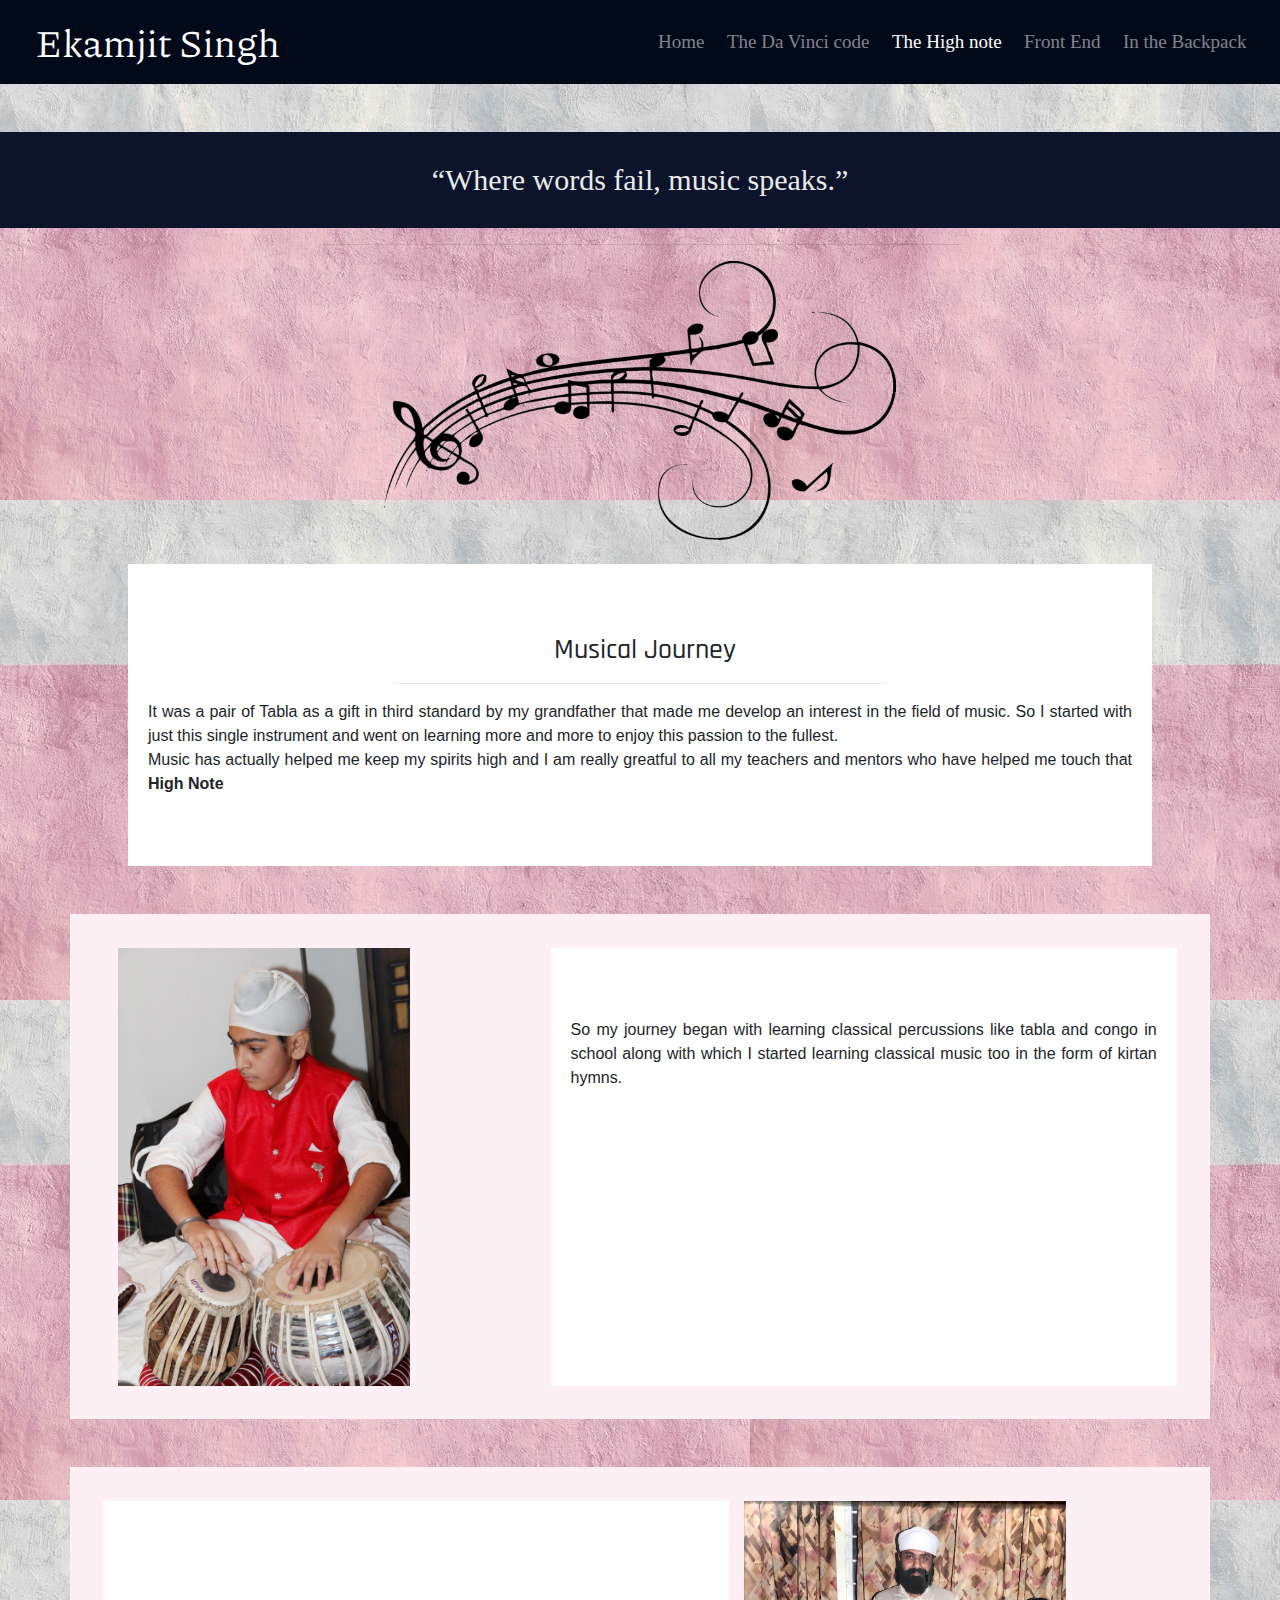
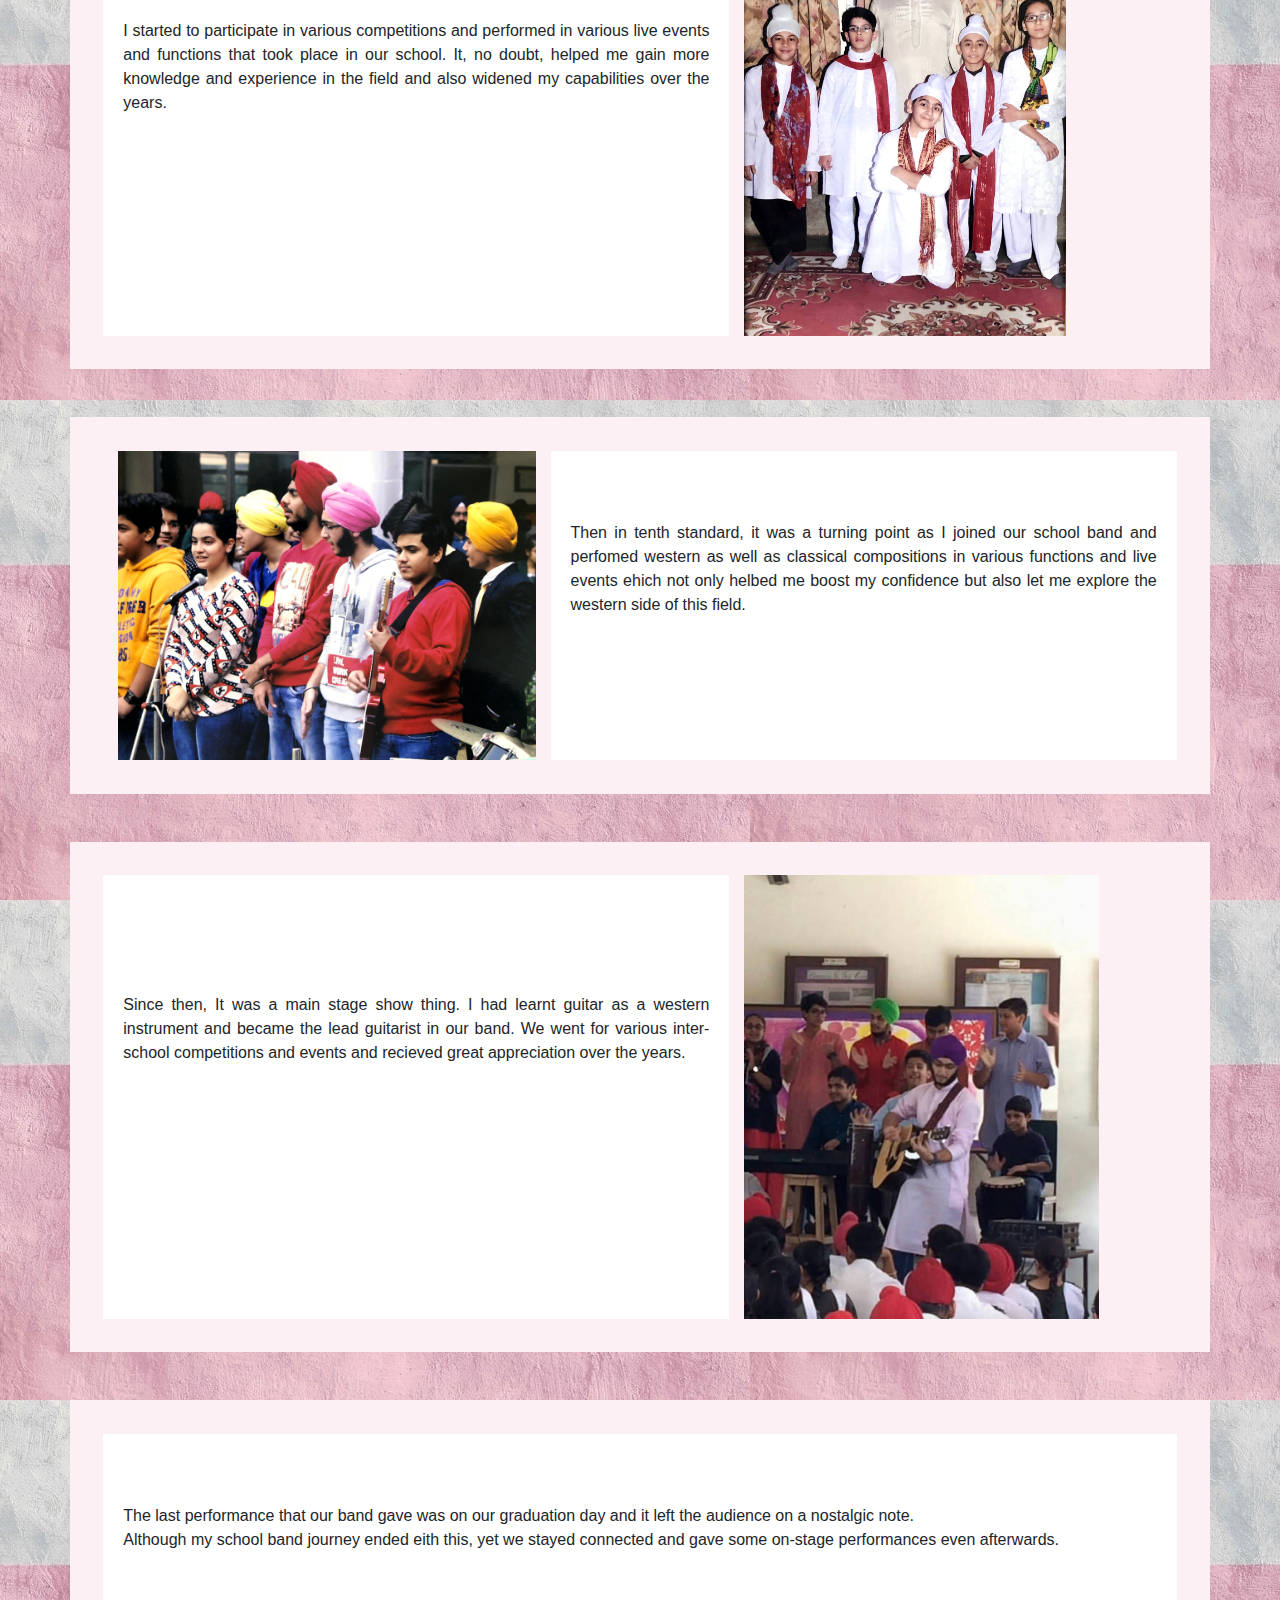
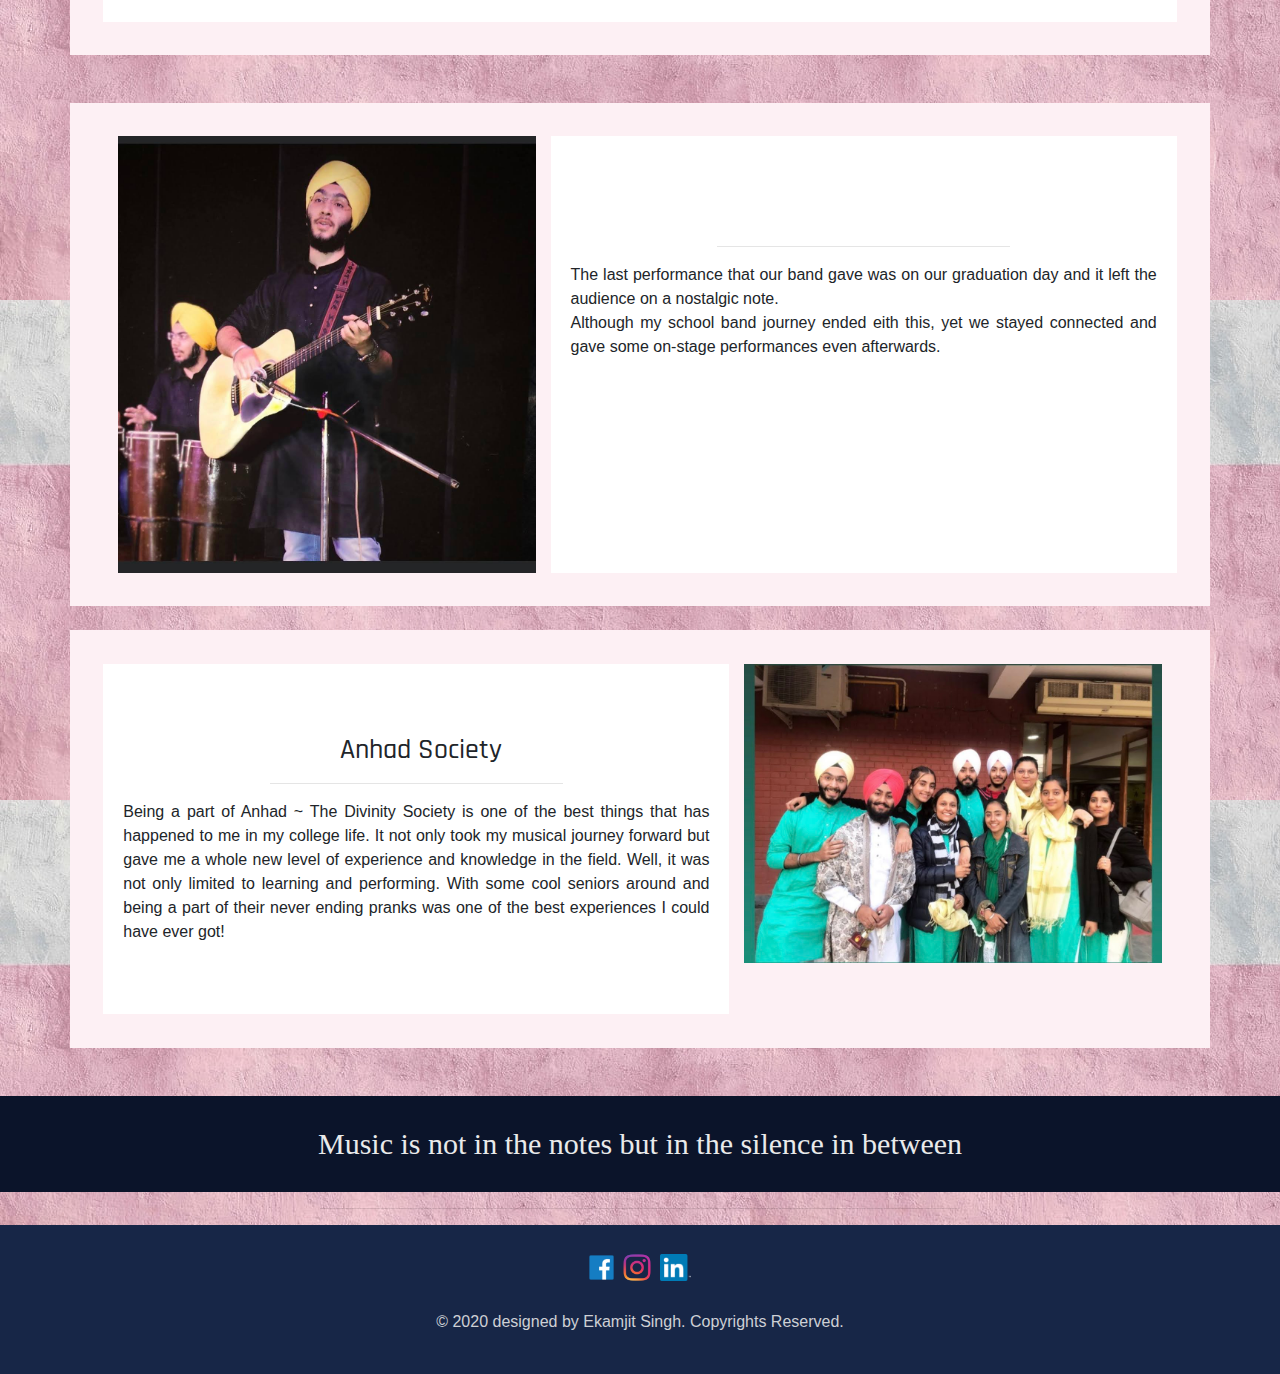
<file: music.html>
<!doctype html>
<html lang="en">
  <head>
    <!-- Required meta tags -->
    <meta charset="utf-8">
    <meta name="viewport" content="width=device-width, initial-scale=1, shrink-to-fit=no">

    <!-- Bootstrap CSS -->
    <link rel="stylesheet" href="https://stackpath.bootstrapcdn.com/bootstrap/4.5.2/css/bootstrap.min.css" integrity="sha384-JcKb8q3iqJ61gNV9KGb8thSsNjpSL0n8PARn9HuZOnIxN0hoP+VmmDGMN5t9UJ0Z" crossorigin="anonymous">
    
    <script src="https://ajax.googleapis.com/ajax/libs/jquery/3.5.1/jquery.min.js"></script>
    <script src="https://maxcdn.bootstrapcdn.com/bootstrap/3.4.1/js/bootstrap.min.js"></script>
    <script type="text/javascript" src="jeffects.js"></script>
    <link rel="stylesheet" type="text/css" href="style.css">
    <link href="https://fonts.googleapis.com/css2?family=Cairo&display=swap" rel="stylesheet">
    <link href="https://fonts.googleapis.com/css2?family=Lora:ital,wght@1,500&display=swap" rel="stylesheet">
    <link href="https://fonts.googleapis.com/css2?family=Piazzolla&display=swap" rel="stylesheet">
    <link href="https://fonts.googleapis.com/css2?family=Montserrat&display=swap" rel="stylesheet">
    <link href="https://fonts.googleapis.com/css2?family=Barlow+Condensed&display=swap" rel="stylesheet">
    <link href="https://fonts.googleapis.com/css2?family=Barlow+Condensed&family=Rajdhani:wght@500&display=swap" rel="stylesheet">
    <link href="https://fonts.googleapis.com/css2?family=Abril+Fatface&family=Barlow+Condensed&family=Rajdhani:wght@500&display=swap" rel="stylesheet">
    <title>Music</title>
  </head>
  <body style="background-image: url(images/background2.jpg);">

    <nav class="navbar navbar-expand-lg navbar-dark bg-dark" style="padding-left: 2vw; padding-right: 2vw;">
      <a class="navbar-brand brand" href="#">Ekamjit Singh</a>
      <button class="navbar-toggler" type="button" data-toggle="collapse" data-target="#navbarNav" aria-controls="navbarNav" aria-expanded="false" aria-label="Toggle navigation">
      <span class="navbar-toggler-icon"></span>
      </button>
      <div class="collapse navbar-collapse" id="navbarNav" >
        <ul class="navbar-nav ml-auto"  >
          <li class="nav-item ">
            <a class="nav-link" href="index.html">Home <span class="sr-only">(current)</span></a>
          </li>
          <li class="nav-item ">
            <a class="nav-link" href="art.html"  data-toggle="tooltip" data-placement="bottom" title="The Art Gallery">The Da Vinci code</a>
          </li>
          <li class="nav-item active">
            <a class="nav-link" href="#" >The High note</a>
          </li>
          <li class="nav-item">
            <a class="nav-link" href="tech.html" data-toggle="tooltip" data-placement="bottom" title="Techincal Side">Front End</a>
          </li>
          <li class="nav-item">
            <a class="nav-link" href="travel.html" data-toggle="tooltip" data-placement="bottom" title="Travel and Photography">In the Backpack</a>
          </li>
        </ul>
      </div>
    </nav>

   
<script>
$(document).ready(function(){
  $('[data-toggle="tooltip"]').tooltip();   
});
</script>


<br><br>
    <center><p class="quote">“Where words fail, music speaks.”</p></center>

      <hr align="center" width="50%">

      <center>
        <img src="images/music.png" style="width: 40%;">
       
        <br><br>

         <div class="col-sm para" style="background: white;  padding: 70px 20px; ">
                
                <h3 align="center">Musical Journey</h3>
                <hr align="center" width="50%">
                It was a pair of Tabla as a gift in third standard by my grandfather that made me develop an interest in the field of music. So I started with just this single instrument and went on learning more and more to enjoy this passion to the fullest. <br>Music has actually helped me keep my spirits high and I am really greatful to all my teachers and mentors who have helped me touch that <b>High Note</b>   

          </div>
 </center>


<br><br>

 <div class="container">
        <div class="row">
          
          <div class="col-sm-5 para">
            <img src="images/music/tabla1.jpg" class="fimage" style="width: 70%">
          </div>

          <div class="col-sm para" style="background: white;  padding: 70px 20px;">
                
          So my journey began with learning classical percussions like tabla and congo in school along with which I started learning classical music too in the form of kirtan hymns. 
 
          </div>
          
        </div>
      </div>



<br><br>

 <div class="container">
        <div class="row">
          
        <div class="col-sm para" style="background: white;  padding: 70px 20px;">
                <br><br>
                I started to participate in various competitions and performed in various live events and functions that took place in our school. It, no doubt, helped me gain more knowledge and experience in the field and also widened my capabilities over the years.
          </div>

          <div class="col-sm-5 para">
            <img src="images/music/tablascl.jpg" class="fimage" style="width: 77%">
          </div>


          
        </div>
      </div>


<br><br>

 <div class="container">
        <div class="row">
          
          <div class="col-sm-5 para">
            <img src="images/music/megaptm.jpg" class="fimage">
          </div>

          <div class="col-sm para" style="background: white;  padding: 70px 20px;">
                
                Then in tenth standard, it was a turning point as I joined our school band and perfomed western as well as classical compositions in various functions and live events ehich not only helbed me boost my confidence but also let me explore the western side of this field. 
          </div>
          
        </div>
      </div>


<br><br>

 <div class="container">
        <div class="row">
          
          <div class="col-sm para" style="background: white;  padding: 70px 20px;">
                <br><br>
                Since then, It was a main stage show thing. I had learnt guitar as a western instrument and became the lead guitarist in our band. We went for various inter-school competitions and events and recieved great appreciation over the years.  
          </div>

          <div class="col-sm-5 para" >
            <img src="images/music/guitar1.jpg" class="fimage" style="width: 85%">
          </div>

          
          
        </div>
      </div>


<br><br>

 <div class="container">
        <div class="row">


          <div class="col-sm para" style="background: white;  padding: 70px 20px;">
                The last performance that our band gave was on our graduation day and it left the audience on a nostalgic note. <br> Although my school band journey ended eith this, yet we stayed connected and gave some on-stage performances even afterwards.  
          </div>
          
        </div>
      </div>


<br><br>

   <div class="container">
        <div class="row">
          
          <div class="col-sm-5 para">
            <img src="images/music/guitar2.jpg" class="fimage">
          </div>

          <div class="col-sm para" style="background: white;  padding: 70px 20px;">
                
                <br>
                <hr align="center" width="50%">
                The last performance that our band gave was on our graduation day and it left the audience on a nostalgic note. <br> Although my school band journey ended eith this, yet we stayed connected and gave some on-stage performances even afterwards. 

          </div>
          
        </div>
      </div>

      <BR>

   <div class="container">
        <div class="row">

          <div class="col-sm para" style="background: white;  padding: 70px 20px;">
                
                <h3 align="center">Anhad Society</h3>
                <hr align="center" width="50%">
                Being a part of Anhad ~ The Divinity Society is one of the best things that has happened to me in my college life. It not only took my musical journey forward but gave me a whole new level of experience and knowledge in the field. Well, it was not only limited to learning and performing. With some cool seniors around and being a part of their never ending pranks was one of the best experiences I could have ever got! 
          </div>
          
          <div class="col-sm-5 para">
            <img src="images/music/anhad.jpg" class="fimage">
          </div>
        </div>
      </div>


    <br><br>
    <center><p class="quote">Music is not in the notes but in the silence in between<p></center>
      <hr align="center" width="50%">
     

        <div class="col-sm-12" style="background-color: #172647 ;">
            <p style="text-align: center; color: #CED0D5;" >
              <br>  
              <a href="https://www.facebook.com/ekam.jit.18"> <img src="images/fblogo.png" style="width: 2%;"></a>
              <a href="https://www.instagram.com/singh.ekamjit/"> <img src="images/instalogo.png" style="width: 3%;"></a>
              <a href="https://www.linkedin.com/in/ekamjit-singh-6ab4371a9/"> <img src="images/linkedinlogo.png" style="width: 2.5%;"></a>
              <br>
              <br>
              &copy 2020 designed by Ekamjit Singh. Copyrights Reserved.
              <br>
            </p>
            <br>
        </div>



    <script src="https://code.jquery.com/jquery-3.5.1.slim.min.js" integrity="sha384-DfXdz2htPH0lsSSs5nCTpuj/zy4C+OGpamoFVy38MVBnE+IbbVYUew+OrCXaRkfj" crossorigin="anonymous"></script>
    <script src="https://cdn.jsdelivr.net/npm/popper.js@1.16.1/dist/umd/popper.min.js" integrity="sha384-9/reFTGAW83EW2RDu2S0VKaIzap3H66lZH81PoYlFhbGU+6BZp6G7niu735Sk7lN" crossorigin="anonymous"></script>
    <script src="https://stackpath.bootstrapcdn.com/bootstrap/4.5.2/js/bootstrap.min.js" integrity="sha384-B4gt1jrGC7Jh4AgTPSdUtOBvfO8shuf57BaghqFfPlYxofvL8/KUEfYiJOMMV+rV" crossorigin="anonymous"></script>
  </body>
</html>
</file>
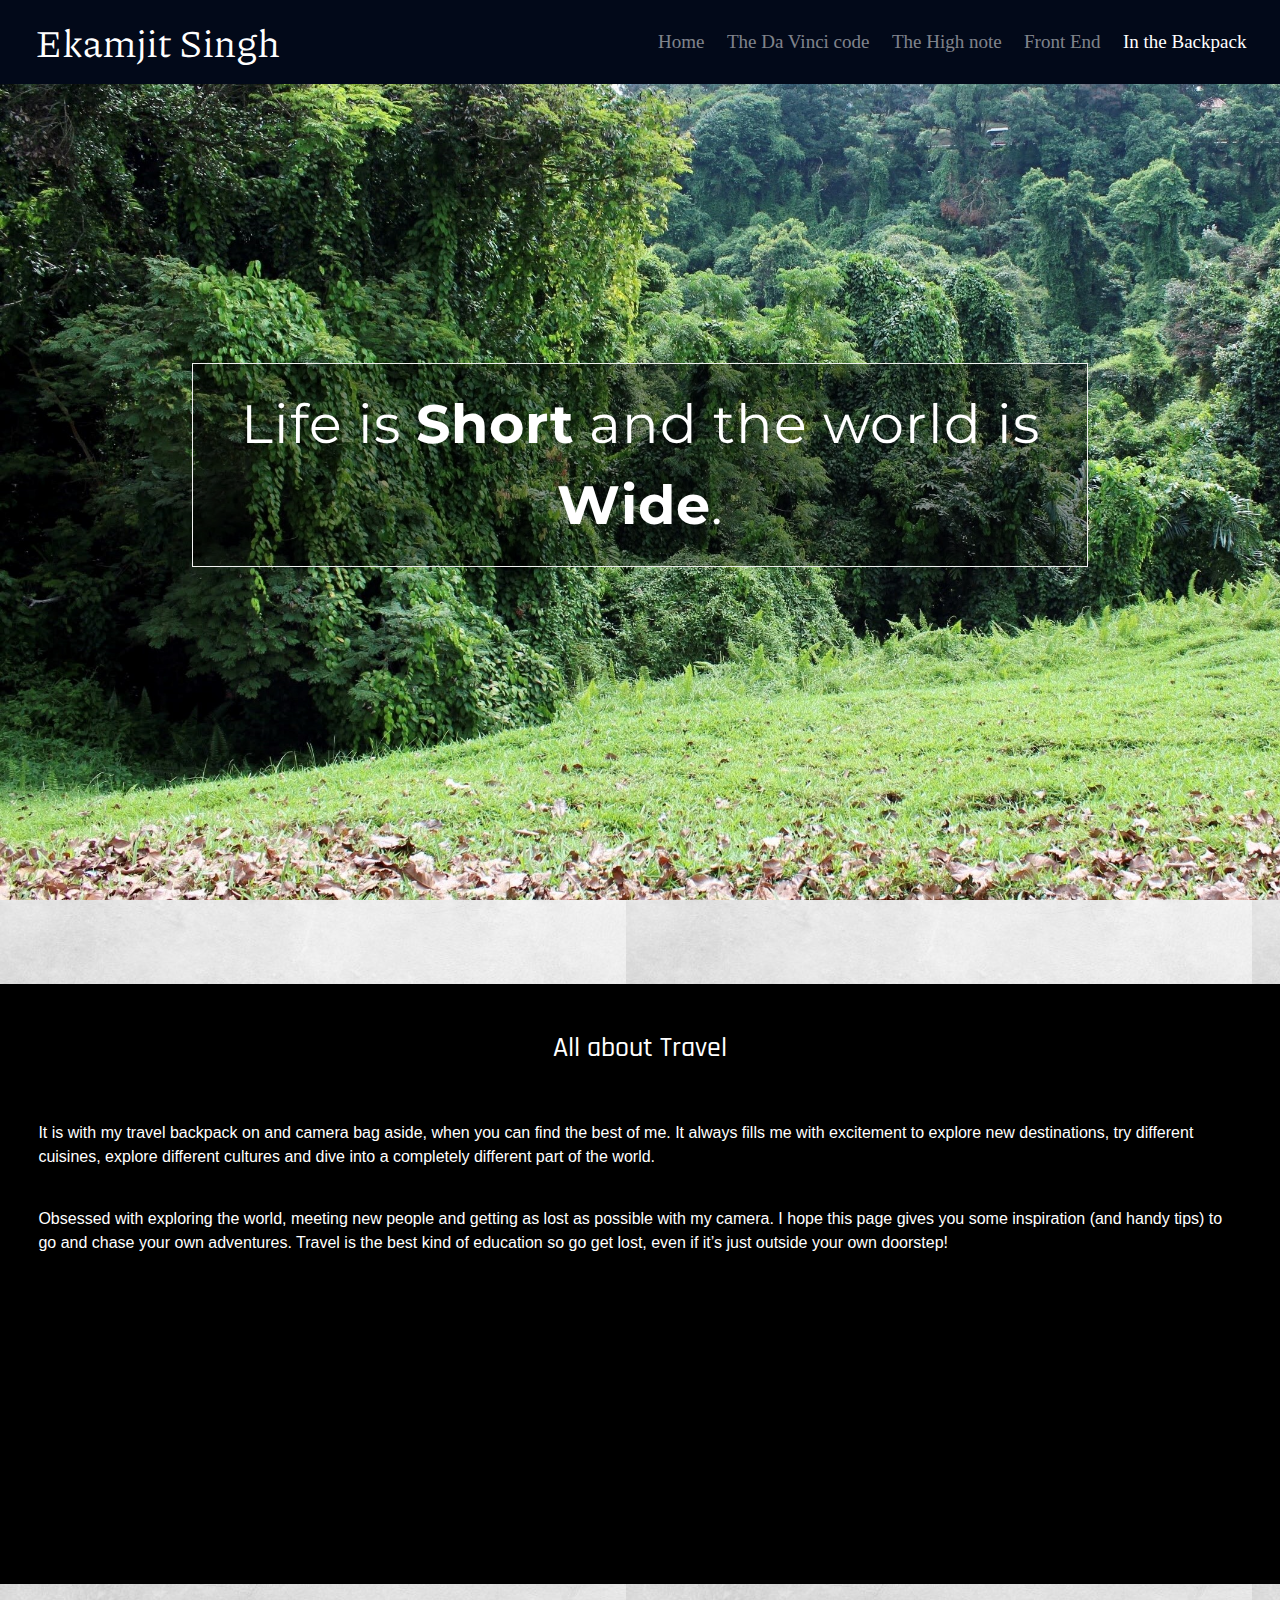
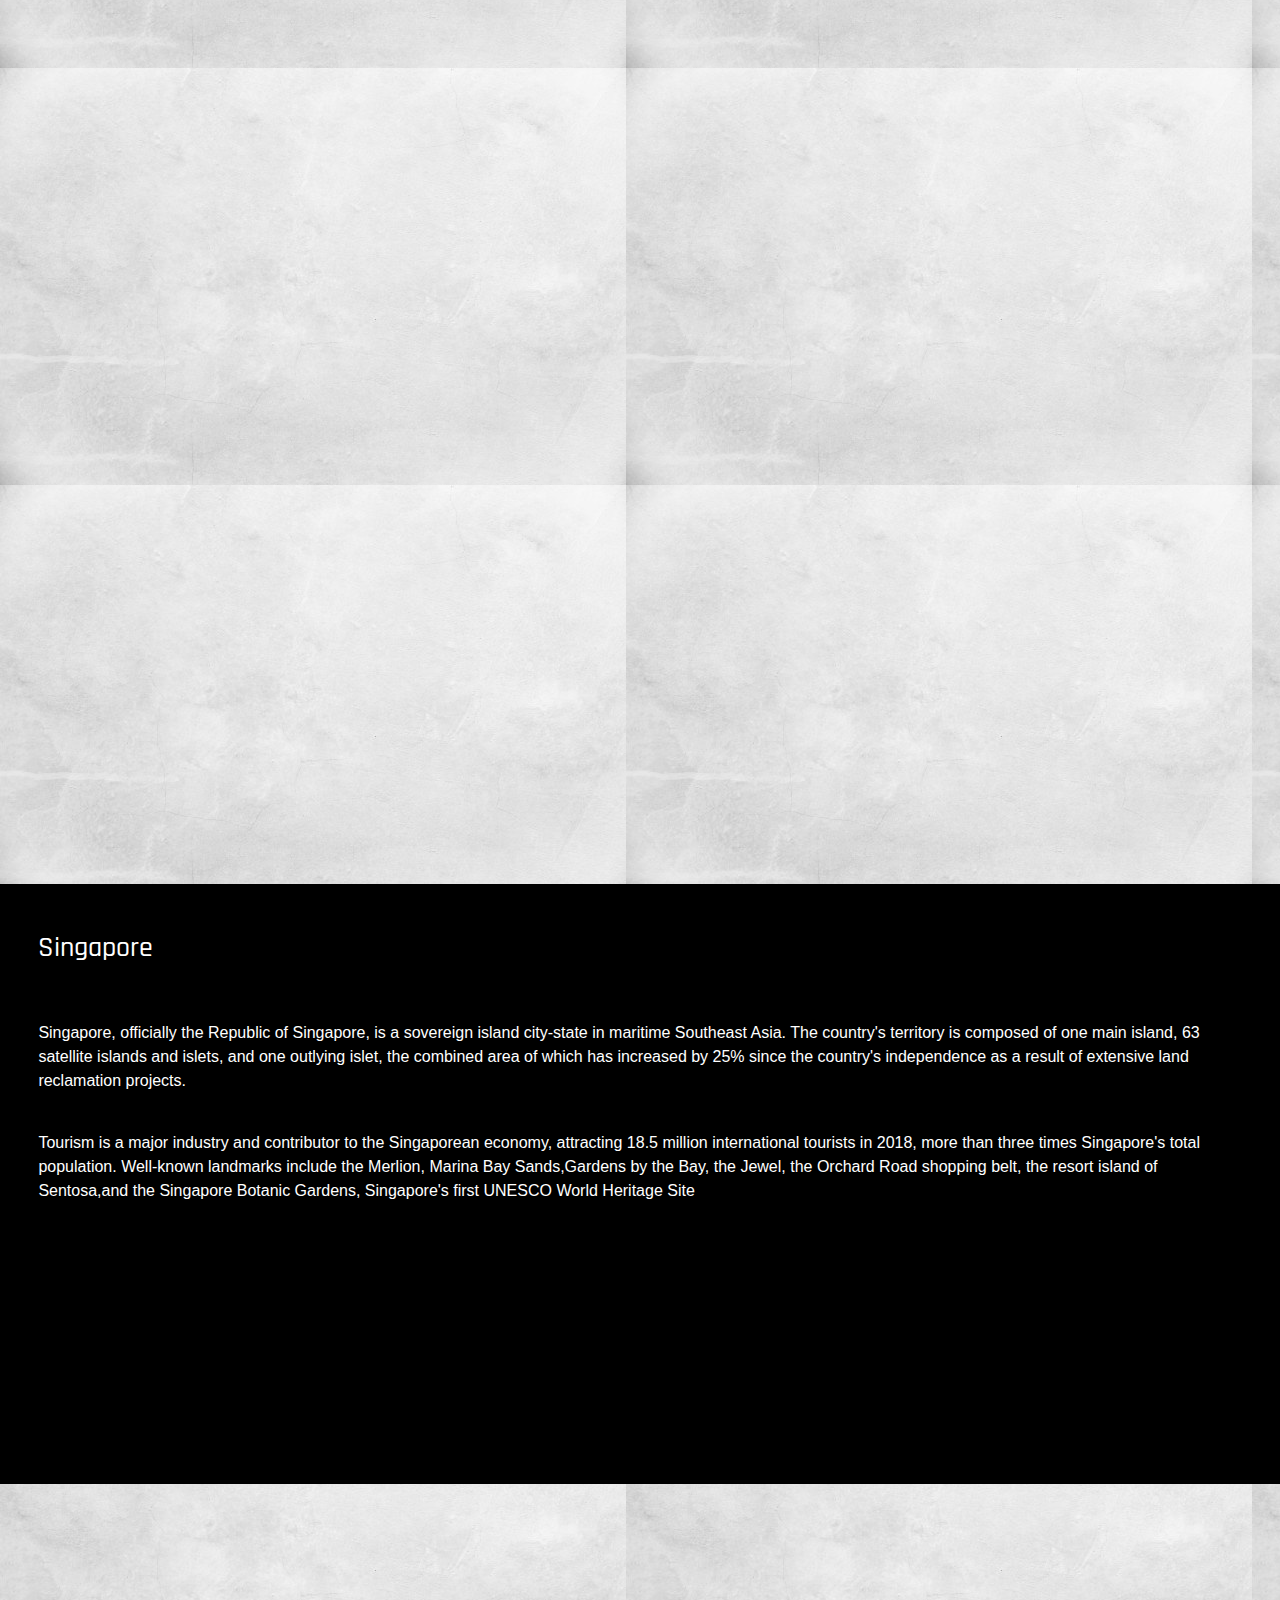
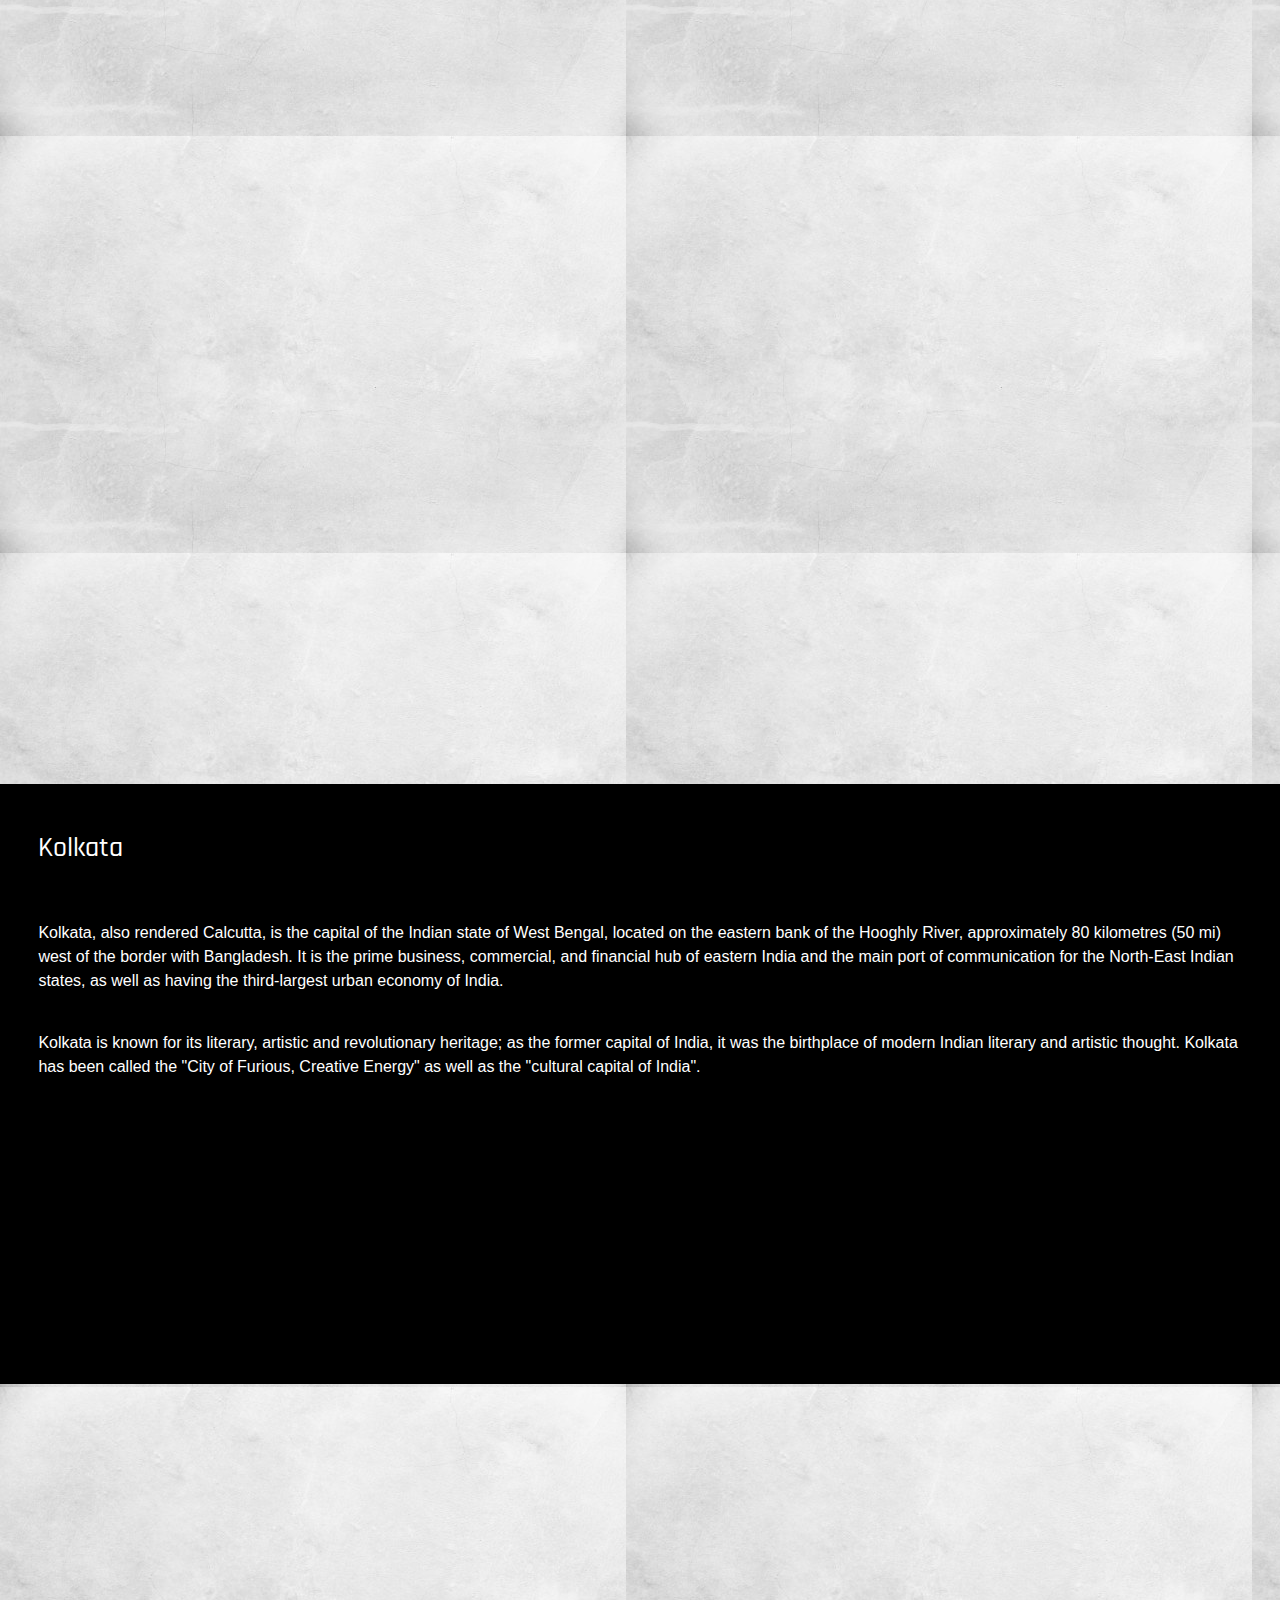
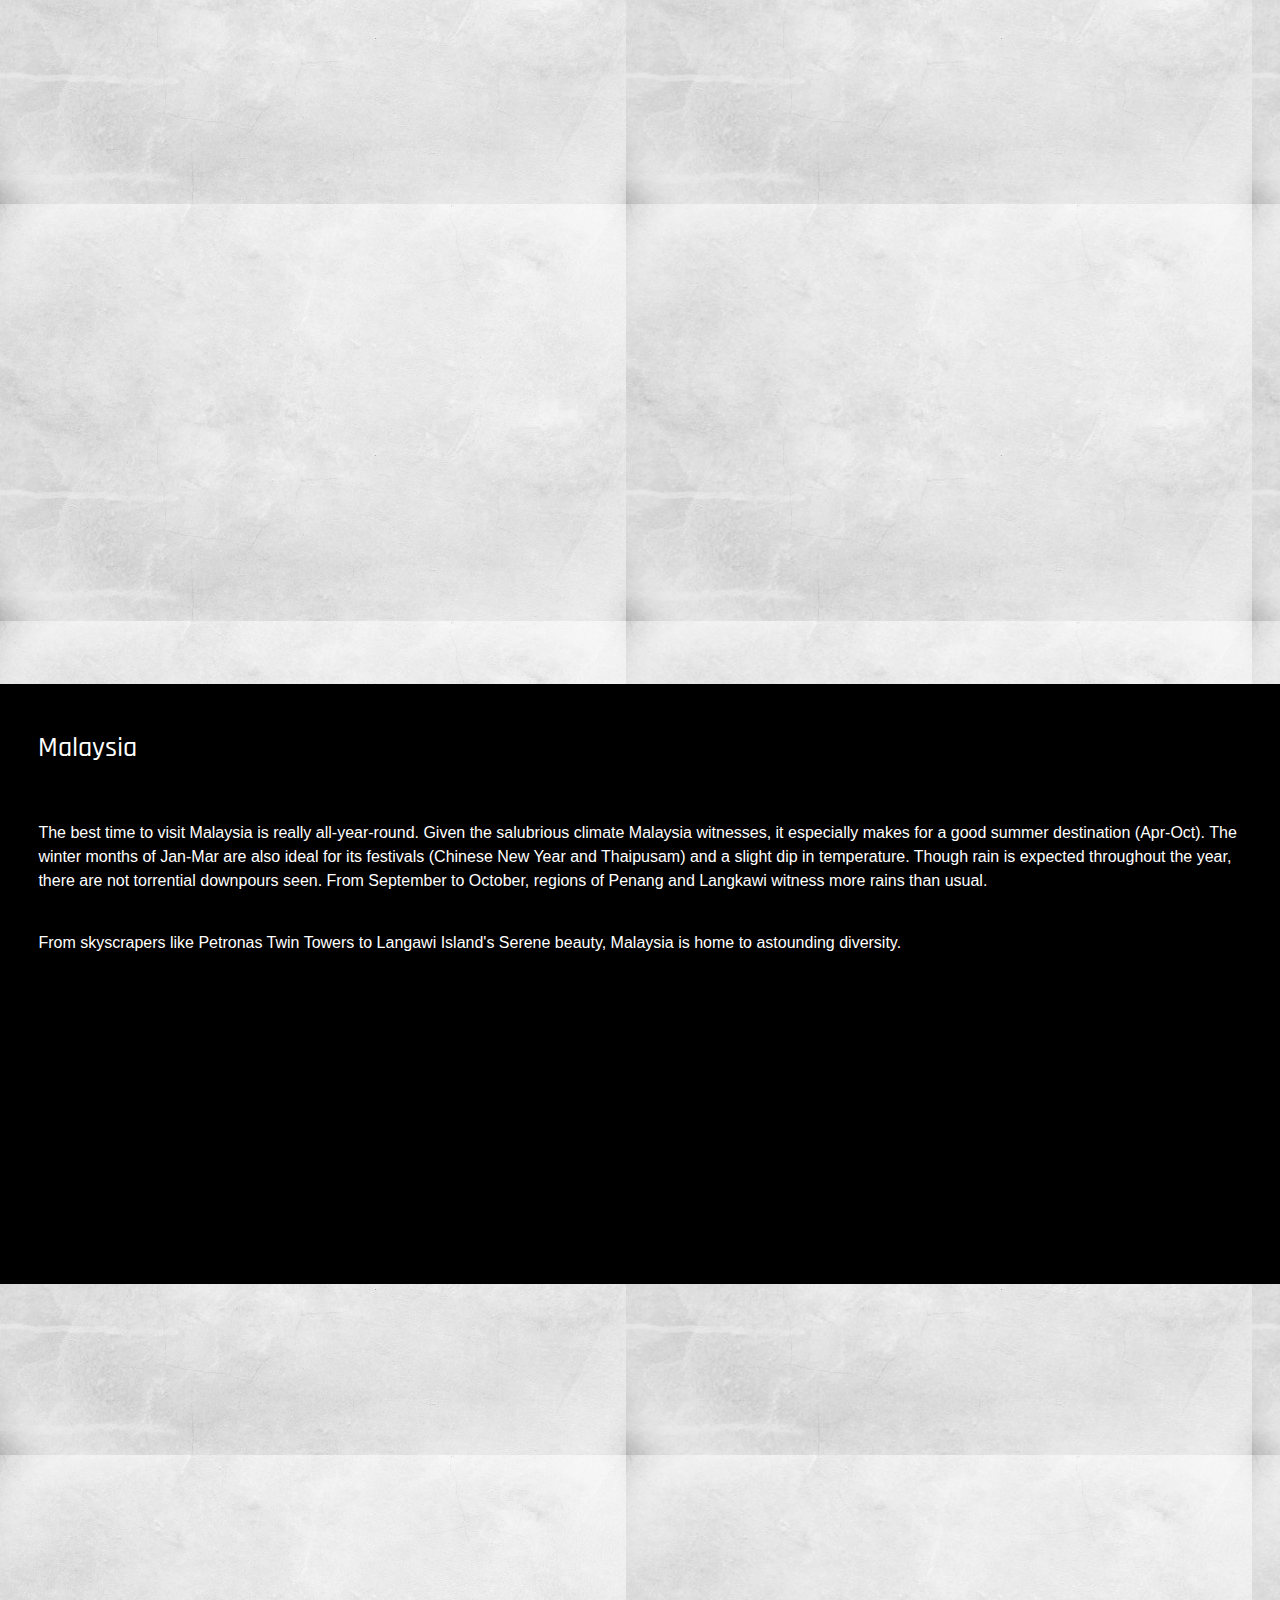
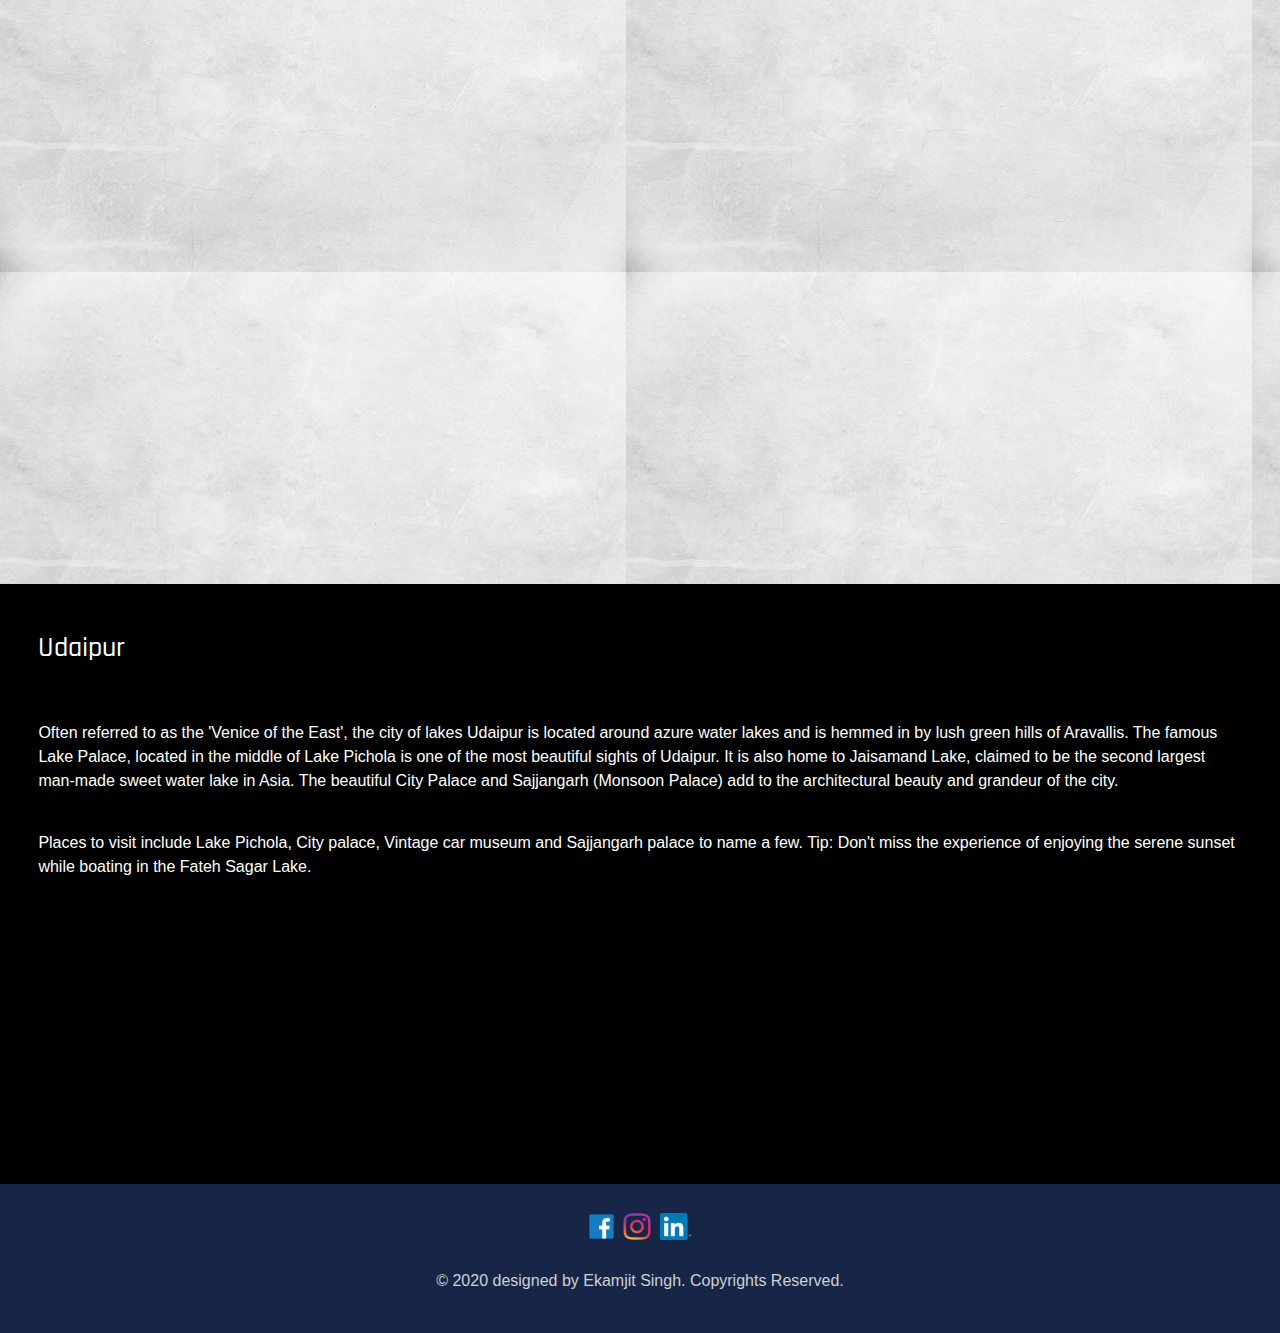
<file: travel.html>
<!doctype html>
<html lang="en">
  <head>
    <!-- Required meta tags -->
    <meta charset="utf-8">
    <meta name="viewport" content="width=device-width, initial-scale=1, shrink-to-fit=no">

    <!-- Bootstrap CSS -->
    <link rel="stylesheet" href="https://stackpath.bootstrapcdn.com/bootstrap/4.5.2/css/bootstrap.min.css" integrity="sha384-JcKb8q3iqJ61gNV9KGb8thSsNjpSL0n8PARn9HuZOnIxN0hoP+VmmDGMN5t9UJ0Z" crossorigin="anonymous">
    
    <script src="https://ajax.googleapis.com/ajax/libs/jquery/3.5.1/jquery.min.js"></script>
    <script src="https://maxcdn.bootstrapcdn.com/bootstrap/3.4.1/js/bootstrap.min.js"></script>
    <script type="text/javascript" src="jeffects.js"></script>
    <link rel="stylesheet" type="text/css" href="style.css">
    <link rel="stylesheet" type="text/css" href="scroll.css">
    <link href="https://fonts.googleapis.com/css2?family=Cairo&display=swap" rel="stylesheet">
    <link href="https://fonts.googleapis.com/css2?family=Piazzolla&display=swap" rel="stylesheet">
    <link href="https://fonts.googleapis.com/css2?family=Montserrat&display=swap" rel="stylesheet">
    <link href="https://fonts.googleapis.com/css2?family=Lora:ital,wght@1,500&display=swap" rel="stylesheet">
    <link href="https://fonts.googleapis.com/css2?family=Piazzolla&display=swap" rel="stylesheet">
    <link href="https://fonts.googleapis.com/css2?family=Montserrat&display=swap" rel="stylesheet">
    <link href="https://fonts.googleapis.com/css2?family=Barlow+Condensed&display=swap" rel="stylesheet">
    <link href="https://fonts.googleapis.com/css2?family=Barlow+Condensed&family=Rajdhani:wght@500&display=swap" rel="stylesheet">
    <link href="https://fonts.googleapis.com/css2?family=Abril+Fatface&family=Barlow+Condensed&family=Rajdhani:wght@500&display=swap" rel="stylesheet">
    <title>Travel</title>
  </head>
  <body bgcolor="images/background.jpg">

    <nav class="navbar navbar-expand-lg navbar-dark bg-dark" style="padding-left: 2vw; padding-right: 2vw;">
      <a class="navbar-brand brand" href="#">Ekamjit Singh</a>
      <button class="navbar-toggler" type="button" data-toggle="collapse" data-target="#navbarNav" aria-controls="navbarNav" aria-expanded="false" aria-label="Toggle navigation">
      <span class="navbar-toggler-icon"></span>
      </button>
      <div class="collapse navbar-collapse" id="navbarNav" >
        <ul class="navbar-nav ml-auto"  >
          <li class="nav-item ">
            <a class="nav-link" href="index.html">Home <span class="sr-only">(current)</span></a>
          </li>
          <li class="nav-item">
            <a class="nav-link" href="art.html"  data-toggle="tooltip" data-placement="bottom" title="The Art Gallery">The Da Vinci code</a>
          </li>
          <li class="nav-item">
            <a class="nav-link" href="music.html" data-toggle="tooltip" data-placement="bottom" title="Music and Stuff">The High note</a>
          </li>
          <li class="nav-item">
            <a class="nav-link" href="tech.html" data-toggle="tooltip" data-placement="bottom" title="Techincal Side">Front End</a>
          </li>
          <li class="nav-item active">
            <a class="nav-link" href="#" >In the Backpack</a>
          </li>
        </ul>
      </div>
    </nav>

   
<script>
$(document).ready(function(){
  $('[data-toggle="tooltip"]').tooltip();   
});
</script>
    
 

<div class="section-1 box" style="background-image: url(images/photography/n2.jpg);">
  
  <center>
  <p class="scrolltext vertical-center thought">
   Life is <b>Short</b> and the world is <b>Wide</b>.
  </p>

</center>
</div>

<div class="section-2 box" style="background: black; " >
                <br><br>
                <h3 align="center" style="color: white; font-family: 'Rajdhani', sans-serif;">All about Travel</h3>
                <hr align="center" width="50%">
                
                <p style="margin: 3%; color: white;">
                It is with my travel backpack on and camera bag aside, when you can find the best of me. It always fills me with excitement to explore new destinations, try different cuisines, explore different cultures and dive into a completely different part of the world. 
                </p>

                <p style="margin: 3%; color: white;">Obsessed with exploring the world, meeting new people and getting as lost as possible with my camera. I hope this page gives you some inspiration (and handy tips) to go and chase your own adventures. Travel is the best kind of education so go get lost, even if it’s just outside your own doorstep!
                </p>
                
                
</div>

<div class="section-3 box" style="background-image: url(images/photography/m3.jpg);"></div>
<div class="section-4 box">
                <br><br>
                <h3 align="left" style="color: white; margin-left: 3%; font-family: 'Rajdhani', sans-serif;">Singapore</h3>
                <hr align="center" width="50%">
                <p style="margin: 3%; color: white; ">Singapore, officially the Republic of Singapore, is a sovereign island city-state in maritime Southeast Asia.  The country's territory is composed of one main island, 63 satellite islands and islets, and one outlying islet, the combined area of which has increased by 25% since the country's independence as a result of extensive land reclamation projects. 
                </p>
                <p style="margin: 3%; color: white;">Tourism is a major industry and contributor to the Singaporean economy, attracting 18.5 million international tourists in 2018, more than three times Singapore's total population.
                  Well-known landmarks include the Merlion, Marina Bay Sands,Gardens by the Bay, the Jewel, the Orchard Road shopping belt, the resort island of Sentosa,and the Singapore Botanic Gardens, Singapore's first UNESCO World Heritage Site
                </p>


</div>


<div class="section-5 box" style="background-image: url(images/photography/n10.jpg);"></div>
<div class="section-6 box">
                <br><br>
                <h3 align="left" style="color: white; margin-left: 3%; font-family: 'Rajdhani', sans-serif;">Kolkata</h3>
                <hr align="center" width="50%">
                <p style="margin: 3%; color: white;">Kolkata, also rendered Calcutta, is the capital of the Indian state of West Bengal, located on the eastern bank of the Hooghly River, approximately 80 kilometres (50 mi) west of the border with Bangladesh. It is the prime business, commercial, and financial hub of eastern India and the main port of communication for the North-East Indian states, as well as having the third-largest urban economy of India.
                </p>
                <p style="margin: 3%; color: white;">Kolkata is known for its literary, artistic and revolutionary heritage; as the former capital of India, it was the birthplace of modern Indian literary and artistic thought. Kolkata has been called the "City of Furious, Creative Energy" as well as the "cultural capital of India".
                </p>



</div>


<div class="section-7 box" style="background-image: url(images/photography/n13.jpg);"></div>
<div class="section-8 box">
                <br><br>
                <h3 align="left" style="color: white; margin-left: 3%; font-family: 'Rajdhani', sans-serif;">Malaysia</h3>
                <hr align="center" width="50%">
                <p style="margin: 3%; color: white;">The best time to visit Malaysia is really all-year-round. Given the salubrious climate Malaysia witnesses, it especially makes for a good summer destination (Apr-Oct). The winter months of Jan-Mar are also ideal for its festivals (Chinese New Year and Thaipusam) and a slight dip in temperature. Though rain is expected throughout the year, there are not torrential downpours seen. From September to October, regions of Penang and Langkawi witness more rains than usual.
                </p>
                <p style="margin: 3%; color: white;">From skyscrapers like Petronas Twin Towers to Langawi Island's Serene beauty, Malaysia is home to astounding diversity.
                </p>



</div>


<div class="section-9 box" style="background-image: url(images/photography/m1.jpg);"></div>
<div class="section-10 box">
                <br><br>
                <h3 align="left" style="color: white; margin-left: 3%;  font-family: 'Rajdhani', sans-serif;">Udaipur</h3>
                <hr align="center" width="50%">
                <p style="margin: 3%; color: white;">Often referred to as the 'Venice of the East', the city of lakes Udaipur is located around azure water lakes and is hemmed in by lush green hills of Aravallis. The famous Lake Palace, located in the middle of Lake Pichola is one of the most beautiful sights of Udaipur. It is also home to Jaisamand Lake, claimed to be the second largest man-made sweet water lake in Asia. The beautiful City Palace and Sajjangarh (Monsoon Palace) add to the architectural beauty and grandeur of the city.
                </p>
                <p style="margin: 3%; color: white;">Places to visit include Lake Pichola, City palace, Vintage car museum and Sajjangarh palace to name a few. Tip:  Don't miss the experience of enjoying the serene sunset while boating in the Fateh Sagar Lake. 
                </p>



</div>




        <div class="col-sm-12" style="background-color: #172647 ;">
            <p style="text-align: center; color: #CED0D5;" >
              <br>  
              <a href="https://www.facebook.com/ekam.jit.18"> <img src="images/fblogo.png" style="width: 2%;"></a>
              <a href="https://www.instagram.com/singh.ekamjit/"> <img src="images/instalogo.png" style="width: 3%;"></a>
              <a href="https://www.linkedin.com/in/ekamjit-singh-6ab4371a9/"> <img src="images/linkedinlogo.png" style="width: 2.5%;"></a>
              <br>
              <br>
              &copy 2020 designed by Ekamjit Singh. Copyrights Reserved.
              <br>
            </p>
            <br>
        </div>

    <script src="https://code.jquery.com/jquery-3.5.1.slim.min.js" integrity="sha384-DfXdz2htPH0lsSSs5nCTpuj/zy4C+OGpamoFVy38MVBnE+IbbVYUew+OrCXaRkfj" crossorigin="anonymous"></script>
    <script src="https://cdn.jsdelivr.net/npm/popper.js@1.16.1/dist/umd/popper.min.js" integrity="sha384-9/reFTGAW83EW2RDu2S0VKaIzap3H66lZH81PoYlFhbGU+6BZp6G7niu735Sk7lN" crossorigin="anonymous"></script>
    <script src="https://stackpath.bootstrapcdn.com/bootstrap/4.5.2/js/bootstrap.min.js" integrity="sha384-B4gt1jrGC7Jh4AgTPSdUtOBvfO8shuf57BaghqFfPlYxofvL8/KUEfYiJOMMV+rV" crossorigin="anonymous"></script>
  </body>
</html>
</file>
<file: style.css>
.navbar{
	background-color:  #020919  !important;
}

.navbarfont{
	padding-left: 0.5vw;
	font-size: 16px;

}
.brand{
	font-family: 'Piazzolla', serif;
	letter-spacing: 1px;
	margin-left: 10px;
	font-size: 3vw;
}
.navbar li{
	padding-left: 0.5vw;
	font-size: 19px;
	font-family: Walbaum Display;
}

.quote
{
	font-family: Lucida Calligraphy;
	font-size: 30px;
	text-align: center;
	background:#0B142A  ;
	padding: 2%;
	color:  #E9EAEA;
}

.thought
{
	font-family: 'Montserrat', sans-serif;

}
.thoughtsec
{
	font-family: Century;
	letter-spacing: 2px;

}


.para
{	
	text-align: justify;
	width: 80%;
}

.para h3{
margin-left: 10px;
font-family: 'Rajdhani', sans-serif;
}

.para p{
	padding: 4%;
}

.parafull
{
	text-align: center;
	width: 100%;
	background-color:  white;
	padding: 1vw;

}

.parafull h3{
margin-left: 10px;
font-family: 'Abril Fatface', cursive;
font-family: 'Barlow Condensed', sans-serif;
font-family: 'Rajdhani', sans-serif;

}

.scorelist li{
	padding: 0.5%;
	background: white;

}

.score{
	list-style-type: none;
	padding-left: 2%; 
}

.row{
	background:#FDF0F4; padding: 3%;
}

.linkbutton{
	text-align: center;
	padding: 2%;
	background:  #020919;
	font-family: 'Rajdhani', sans-serif;

}

.linkbutton a{
	color: white;
}

body
{
	background-image: url(images/background.jpg);

}

body, html {
  height: 100%;
  margin: 0;
  padding: 0;
  font-family: Arial, Helvetica, sans-serif;
}

*{
  box-sizing: border-box;
}

.fimage
{max-width:100%;
max-height:100%;
}


.top-left {
  position: absolute;
  margin-top:15vw;
  margin-bottom: 30vw;
  left:15%;
  position: absolute;
  color: white;
  font-size: 4vw;

}


.grow {
  display: flex;
  flex-wrap: wrap;
  padding: 0 4px;
}


/*text animation frontend*/

.text-typing {
  padding:20px 30px;
  background:#f5f5f5;
  font-size:4vw;
  font-family:monospace;
  border-radius:50px;
}
.text-typing p {
  margin:0px;
  white-space:nowrap;
  overflow:hidden;
  animation:typing 4s steps(22,end) forwards,
  blink 1s infinite;
}
@keyframes typing {
  0% { width:0% }
  100% { width:100% }
}
@keyframes blink {
  0%,100% {
    border-right:2px solid transparent;
  }
  50% {
    border-right:2px solid #222;
  }
}
</file>
<file: scroll.css>
*{
  padding: 0px;
  margin: 0px;
  box-sizing: border-box;
}

.box{
  width: 100%;
  height: 600px;
}

.section-1{
  height: 100vh;
  background-image: url(images/nature1.jpg);
  background-attachment: fixed;
  background-size: cover;

}

.section-2{
}

.section-3{
  height: 100vh;
  background-image: url(images/nature2.jpg);
  background-attachment: fixed;
  background-size: cover;

}


.section-4{
 background-color: black;
}


.section-5{
  height: 100vh;
  background-image: url(images/nature2.jpg);
  background-attachment: fixed;
  background-size: cover;

}


.section-6{
 background-color: black;
}


.section-7{
  height: 100vh;
  background-image: url(images/nature2.jpg);
  background-attachment: fixed;
  background-size: cover;

}


.section-8{
 background-color: black;
}

.section-9{
  height: 100vh;
  background-image: url(images/nature2.jpg);
  background-attachment: fixed;
  background-size: cover;

}


.section-10{
 background-color: black;
}

.scrolltext
{
  background-color: rgb(0,0,0); 
  background-color: rgba(0,0,0, 0.4); 
  color: white;

  font-size: 6vh;
  border: 1px solid #f1f1f1;
  letter-spacing: 1px;
  position: fixed;

  overflow-wrap: break-word; 
  width: 70%;
  padding: 20px; 
  text-align: center;
}

.vertical-center {

  position: absolute;
  margin-top:31vh;
  margin-bottom: 30vh;
  left: 15%;
 
}
</file>
